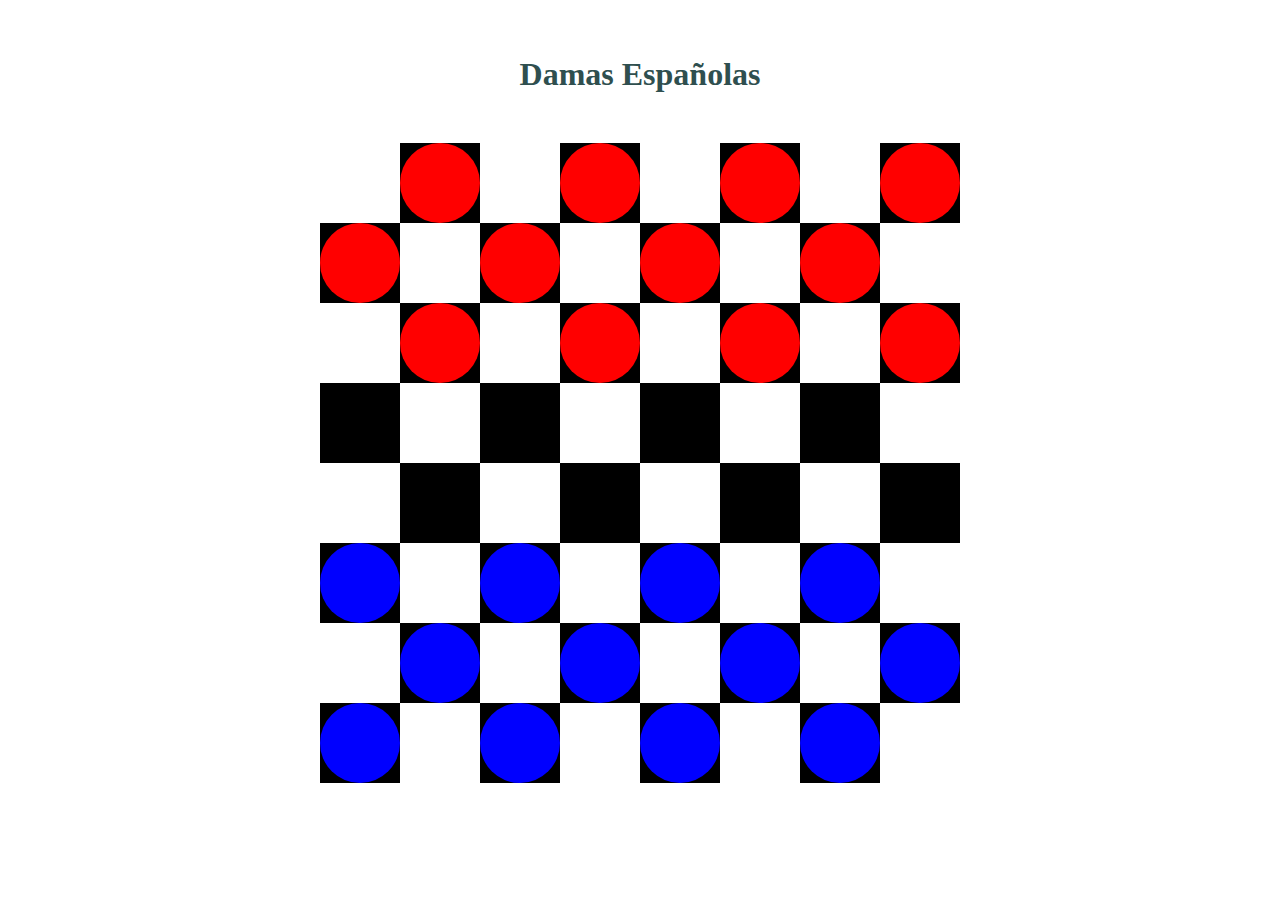
<file: Damas_Espa-olas/index.html>
<!DOCTYPE html>
<html lang="es" xml:lang="es">
    <head>
        <link rel="stylesheet" href="styles.css">
        <title> Damas Españolas</title>
        <h1>Damas Españolas</h1>
        <p class="resumen" ></p>


    </head>
    <body>
        <main class="gamearea">
            <div class="panel">
                <div id="Ren1">
                    <div id="n" class="blanco"></div>
                    <!--<div id="n" class="blanco"><div class="bolR"></div></div>-->
                    <div id="1" class="negro" ></div>
                    <div id="n" class="blanco"></div>
                    <div id="2" class="negro" ></div>
                    <div id="n" class="blanco"></div>
                    <div id="3" class="negro" ></div>
                    <div id="n" class="blanco"></div>
                    <div id="4" class="negro" ></div>
                </div>
                <div id="Ren2">
                    <div id="1" class="negro" ></div>
                    <div id="n" class="blanco"></div>
                    <div id="2" class="negro" ></div>
                    <div id="n" class="blanco"></div>
                    <div id="3" class="negro" ></div>
                    <div id="n" class="blanco"></div>
                    <div id="4" class="negro" ></div>
                    <div id="n" class="blanco"></div>
                </div>
                <div id="Ren3">
                    <div id="n" class="blanco"></div>
                    <div id="1" class="negro" ></div>
                    <div id="n" class="blanco"></div>
                    <div id="2" class="negro" ></div>
                    <div id="n" class="blanco"></div>
                    <div id="3" class="negro" ></div>
                    <div id="n" class="blanco"></div>
                    <div id="4" class="negro" ></div>
                </div>
                <div id="Ren4">
                    <div id="1" class="negro" ></div>
                    <div id="n" class="blanco"></div>
                    <div id="2" class="negro" ></div>
                    <div id="n" class="blanco"></div>
                    <div id="3" class="negro" ></div>
                    <div id="n" class="blanco"></div>
                    <div id="4" class="negro" ></div>
                    <div id="n" class="blanco"></div>
                </div>
                <div id="Ren5">
                    <div id="n" class="blanco"></div>
                    <div id="1" class="negro" ></div>
                    <div id="n" class="blanco"></div>
                    <div id="2" class="negro" ></div>
                    <div id="n" class="blanco"></div>
                    <div id="3" class="negro" ></div>
                    <div id="n" class="blanco"></div>
                    <div id="4" class="negro" ></div>
                </div>
                <div id="Ren6">
                    <div id="1" class="negro" ></div>
                    <div id="n" class="blanco"></div>
                    <div id="2" class="negro" ></div>
                    <div id="n" class="blanco"></div>
                    <div id="3" class="negro" ></div>
                    <div id="n" class="blanco"></div>
                    <div id="4" class="negro" ></div>
                    <div id="n" class="blanco"></div>
                </div>
                <div id="Ren7">
                    <div id="n" class="blanco"></div>
                    <div id="1" class="negro" ></div>
                    <div id="n" class="blanco"></div>
                    <div id="2" class="negro" ></div>
                    <div id="n" class="blanco"></div>
                    <div id="3" class="negro" ></div>
                    <div id="n" class="blanco"></div>
                    <div id="4" class="negro" ></div>
                </div>
                <div id="Ren8">
                    <div id="1" class="negro" ></div>
                    <div id="n" class="blanco"></div>
                    <div id="2" class="negro" ></div>
                    <div id="n" class="blanco"></div>
                    <div id="3" class="negro" ></div>
                    <div id="n" class="blanco"></div>
                    <div id="4" class="negro" ></div>
                    <div id="n" class="blanco"></div>
                </div>
            </div>
        </main>
        <script type="text/javascript">
            /*
            *#################################
            *           S C R I P T
            *#################################
            *Desde un inicio comenzará el panel vacio, *ejecutandose este script es cuando *apareceran las fichas.
            */
            /*
            *INICIALIZACION Y DECLARACION DE VARIBLES
            */
            var inicio  = true,
                cont  = 1,
                cont3 = 0,
                cont2 = 1;
            var R1 = [1,1,1,1],
                R2 = [1,1,1,1],
                R3 = [1,1,1,1],
                R4 = [0,0,0,0],
                R5 = [0,0,0,0],
                R6 = [1,1,1,1],
                R7 = [1,1,1,1],
                R8 = [1,1,1,1];


            /*
            *Declaración de funciones
            **/
            function Dibuja(){
               //Dibuja a las fichas, se usa para un inicio
                    //Dibuja del renglon 1 al 3
                    while(cont <= 3){
                        var pos = "Ren" + cont;
                        while(cont2 < 64 && cont3 != 4){
                               var nuevo = document.createElement("div");
                               nuevo.setAttribute("class", "bolR");
                               nuevo.setAttribute("onclick", "alert('hola')");
                               nuevo.setAttribute("name", cont2);
                               //alert(pos);
                               var p = document.getElementById(pos).getElementsByClassName("negro");
                               //alert(p[cont3].getAttribute("class"));
                               //alert(nuevo.getAttribute("name"));
                               p[cont3].appendChild(nuevo);
                               cont2++; //contador de numero de fichas
                               cont3++; //contador de posicion de los elemenrtos obtenidos
                           }
                           cont3 = 0;
                       
                       cont++;  //contador de posicionamiento de Renglon
                   }
                   //Dibujo del renglon 6 al 8
                   cont = 6;
                   while(cont <= 8){
                       var pos = "Ren" + cont;
                           while(cont2 < 64 && cont3 != 4){
                               var nuevo = document.createElement("div");
                               nuevo.setAttribute("class", "bolB");
                               nuevo.setAttribute("name", cont2);
                               //alert(pos);
                               var p = document.getElementById(pos).getElementsByClassName("negro");
                               //alert(p[cont3].getAttribute("class"));
                               //alert(nuevo.getAttribute("name"));
                               p[cont3].appendChild(nuevo);
                               cont2++; //contador de numero de fichas
                               cont3++; //contador de posicion de los elemenrtos obtenidos
                           }
                    cont3 = 0;
                    cont++;  //contador de posicionamiento de Renglon
                   }
            }
            /*Secuencia y Desarrollo
            */
            Dibuja();
                
        </script>
    </body>
</html>
</file>
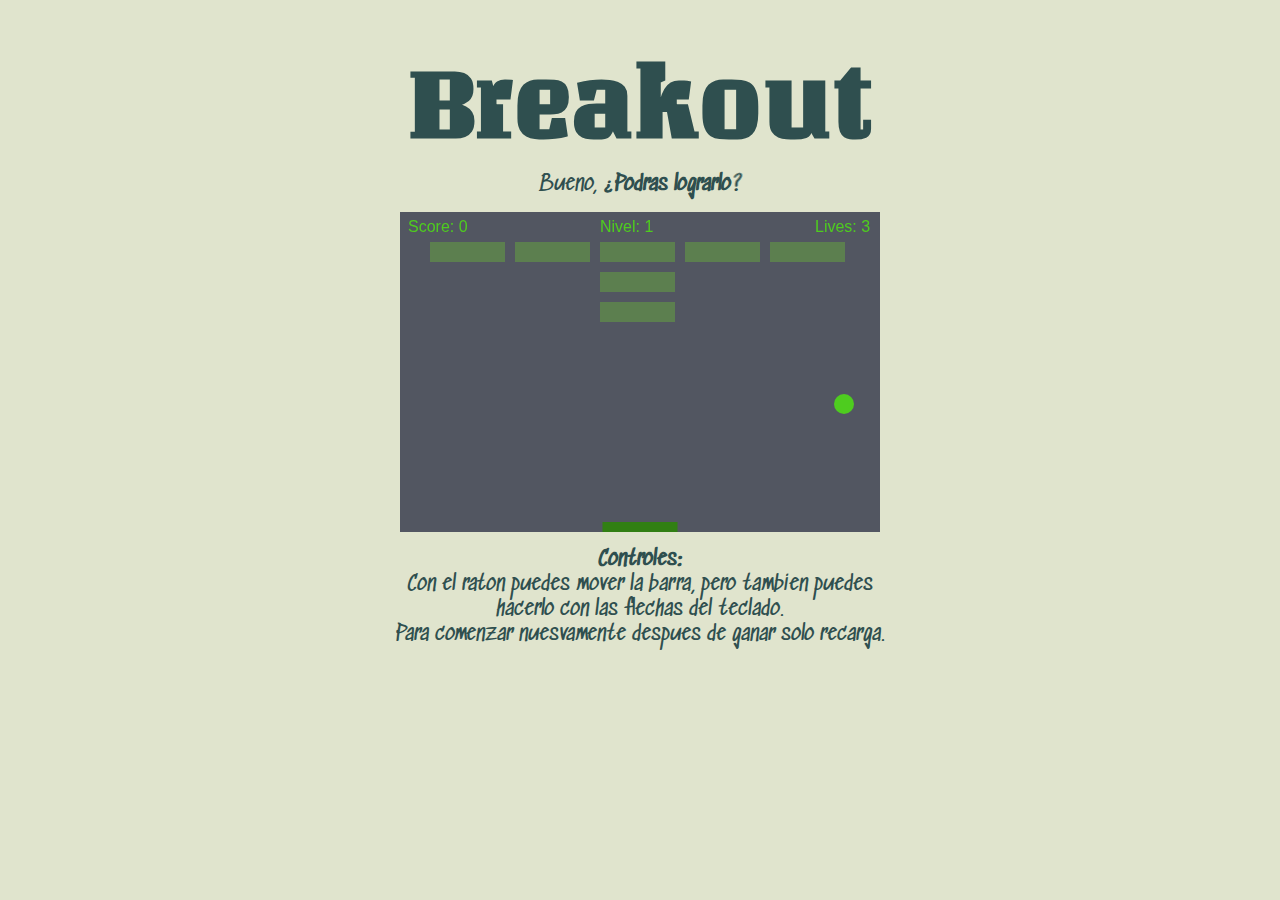
<file: Juego/index.html>
<!Doctype html>
<html>
    <head>
        <meta charset="utf-8"/>
        <title>
            Break-Out by Andres García
        </title>
        
        <link rel="stylesheet" href="stylos/part1.css">
        <!--<link href="https://fonts.googleapis.com/css?family=Unlock" rel="stylesheet">-->
        <link href="https://fonts.googleapis.com/css?family=Sedgwick+Ave|Unlock" rel="stylesheet">
    </head>
    <body>
        <h1>
        Breakout
        </h1>
        <p>
            Bueno, 
            <strong>
                ¿Podras lograrlo?
            </strong>
        </p>
        <canvas id="myCanvas" width="480px" height="320px" ></canvas>
        <audio id="music"  src="media/2.mp3.mp3" autoplay></audio>
        <audio id="muerte" src="media/1.mp3.mp3" autoplay></audio>

        
        <script>
            var canvas = document.getElementById("myCanvas");
            var scor_aux = 0;
            var ctx = canvas.getContext("2d");
            var ballRadius = 10;
            var x = canvas.width/2;
            var y = canvas.height-20;
            var dx = 6;
            var dy = 3;
            var paddleHeight = 10;
            var paddleWidth = 75;
            var paddleX = (canvas.width-paddleWidth)/2;
            var rightPressed = false;
            var leftPressed = false;
            var brickRowCount = 5;
            var brickColumnCount = 3;
            var brickWidth = 75;
            var brickHeight = 20;
            var brickPadding = 10;
            var brickOffsetTop = 30;
            var brickOffsetLeft = 30;
            var score = 0;
            var lives = 3;
            var Niveles = 1;
            var limite = 0;
            var restalimite = 0;
//#####################################
            function playMusic(){
                music.play();
            }
            function playMusic2(){
              muerte.play();  
            }
            


            
var bricks = [];

function actualiza2(){
	brickRowCount = 6;
	brickColumnCount = 6;
	brickWidth = 62.5;
	brickHeight= 20;
	dx = 6.5;
	dy = 3;
    y = canvas.height-20;
    x =  canvas.width/2;
    paddleX = (canvas.width-paddleWidth)/2;
    scor_aux = scor_aux + score;
	score = 0;
}

function actualiza1(){
	brickRowCount = 5;
	brickColumnCount = 3;
	brickWidth = 75;
	brickHeight= 20;
    y = canvas.height-20;
    x =  canvas.width/2;
	dx = 3.5;
	dy = 3.5;
    paddleX = (canvas.width-paddleWidth)/2;
    //scor_aux = scor_aux + score;
	score = 0;
}

function activa(){
    limite = brickColumnCount * brickRowCount;
	for(c=0; c<brickColumnCount; c++) {
		bricks[c] = [];
		for(r=0; r<brickRowCount; r++) {
            if ( r == 2 || r== 3 ||  (c % 3 == 0)){
            bricks[c][r] = { x: 0, y: 0, status: 1 };
		    }else {
                //alert(limite);
                limite = limite -1;
                bricks[c][r] = {x:0 , y:0 , status: 0}
            }
        }
	}
}   

function activa2(){
    limite = brickColumnCount * brickRowCount;
	for(c=0; c<brickColumnCount; c++) {
		bricks[c] = [];
		for(r=0; r<brickRowCount; r++) {
            if ( r == 2 ||  (c % 3 == 0)){
            bricks[c][r] = { x: 0, y: 0, status: 1 };
		    }else {
                //alert(limite);
                limite = limite -1;
                bricks[c][r] = {x:0 , y:0 , status: 0}
            }
        }
	}
}            

function activa3(){
    limite = brickColumnCount * brickRowCount;
	for(c=0; c<brickColumnCount; c++) {
		bricks[c] = [];
		for(r=0; r<brickRowCount; r++) {
            if (r==1 || r== 3 || r==2 || r==4 || c%3 == 1){
            bricks[c][r] = { x: 0, y: 0, status: 1 };
		    }else {
                //alert(limite);
                limite = limite -1;
                bricks[c][r] = {x:0 , y:0 , status: 0}
            }
        }
	}
}              
            
            
//activa();        
activa2();
           

document.addEventListener("keydown", keyDownHandler, false);
document.addEventListener("keyup", keyUpHandler, false);
document.addEventListener("mousemove", mouseMoveHandler, false);

function keyDownHandler(e) {
    if(e.keyCode == 39) {
        rightPressed = true;
    }
    else if(e.keyCode == 37) {
        leftPressed = true;
    }
}
function keyUpHandler(e) {
    if(e.keyCode == 39) {
        rightPressed = false;
    }
    else if(e.keyCode == 37) {
        leftPressed = false;
    }
}
function mouseMoveHandler(e) {
    var relativeX = e.clientX - canvas.offsetLeft;
    if(relativeX > 0 && relativeX < canvas.width) {
        paddleX = relativeX - paddleWidth/2;
    }
}
function collisionDetection() {
    for(c=0; c<brickColumnCount; c++) {
        for(r=0; r<brickRowCount; r++) {
            var b = bricks[c][r];
            if(b.status == 1) {
                if(x > b.x && x < b.x+brickWidth && y > b.y && y < b.y+brickHeight) {
                    playMusic();            
                    dy = -dy;
                    b.status = 0;
                    score++;
                    scor_aux = scor_aux + 1;
                    
                    if(score == limite) {
                        
                        //alert("YOU WIN, CONGRATS!");
                        Niveles = Niveles +1;
                        
						if (Niveles == 2){
                        actualiza2();
                        dx = dx + 1;
						activa();
						}else{
                            if(Niveles == 3){
                                actualiza2();
                                dy++;
                                activa3();
                            }
                            
                        }
						
                        
                    }
                }
            }
        }
    }
}

function drawBall() {
    ctx.beginPath();
    ctx.arc(x, y, ballRadius, 0, Math.PI*2);
    ctx.fillStyle = "#4ecc1f";
    ctx.fill();
    ctx.closePath();
}
function drawPaddle() {
    ctx.beginPath();
    ctx.rect(paddleX, canvas.height-paddleHeight, paddleWidth, paddleHeight);
    ctx.fillStyle = "#317f13";
    ctx.fill();
    ctx.closePath();
}
function drawBricks() {
    for(c=0; c<brickColumnCount; c++) {
        for(r=0; r<brickRowCount; r++) {
            if(bricks[c][r].status == 1) {
                var brickX = (r*(brickWidth+brickPadding))+brickOffsetLeft;
                var brickY = (c*(brickHeight+brickPadding))+brickOffsetTop;
                bricks[c][r].x = brickX;
                bricks[c][r].y = brickY;
                ctx.beginPath();
                ctx.rect(brickX, brickY, brickWidth, brickHeight);
                ctx.fillStyle = "#5c7f4f";
                ctx.fill();
                ctx.closePath();
            }
        }
    }
}
function drawScore() {
    ctx.font = "16px Arial";
    ctx.fillStyle = "#4ecc1f";
     
    ctx.fillText("Score: "+ scor_aux , 8, 20);
}
function drawLives() {
    ctx.font = "16px Arial"; 
    ctx.fillStyle ="#4ecc1f";
    ctx.fillText("Lives: "+lives, canvas.width-65, 20);
}

function Victoria() {

    ctx.font = "80px Unlock ";
    ctx.fillStyle = "#d4ec8d";
    ctx.fillText("G A N A S T E",6, canvas.height/2);

    
 }            
            
function Nivel() {
    ctx.font = "16px Arial";
    ctx.fillStyle ="#4ecc1f";
    
    ctx.fillText("Nivel: "+ Niveles,canvas.width-280, 20);
  
}

            
function draw() {
	
    ctx.clearRect(0, 0, canvas.width, canvas.height);
    drawBricks();
    drawBall();
    drawPaddle();
    drawScore();
    drawLives();
    Nivel();
    if(Niveles == 4){
        x = canvas.width/2;
        y = canvas.height-20;
        Victoria();
        
    }
    collisionDetection();
    
    if(x + dx > canvas.width-ballRadius || x + dx < ballRadius) {
        dx = -dx;
    }
    if(y + dy < ballRadius) {
        dy = -dy;
    }
    else if(y + dy > canvas.height-ballRadius) {
        if(x > paddleX && x < paddleX + paddleWidth) {
            dy = -dy;
        }
        else {
            lives--;
            if(!lives) {//Reestart
                                
                //playMusic2();
                alert("Perdiste, pulsa espacio");
                document.location.reload();
            }
            else {
                
                    x = canvas.width/2;
                    y = canvas.height-30;

                    paddleX = (canvas.width-paddleWidth)/2;
                
            }
        }
    }
    
    if(rightPressed && paddleX < canvas.width-paddleWidth) {
        paddleX += 7;
    }
    else if(leftPressed && paddleX > 0) {
        paddleX -= 7;
    }
    
    x += dx;
    y += dy;
    requestAnimationFrame(draw);
}

draw();



        </script>
        <div class="g">
            <div class="controles">
            <p>
                <strong>
                    Controles:
                </strong>
                <br/>
                Con el raton puedes mover la barra, pero tambien puedes hacerlo con las flechas del teclado.
                <br/>
                Para comenzar nuesvamente despues de ganar solo recarga.
            </p>
                
            </div>
        </div>
    </body>
</html>
</file>
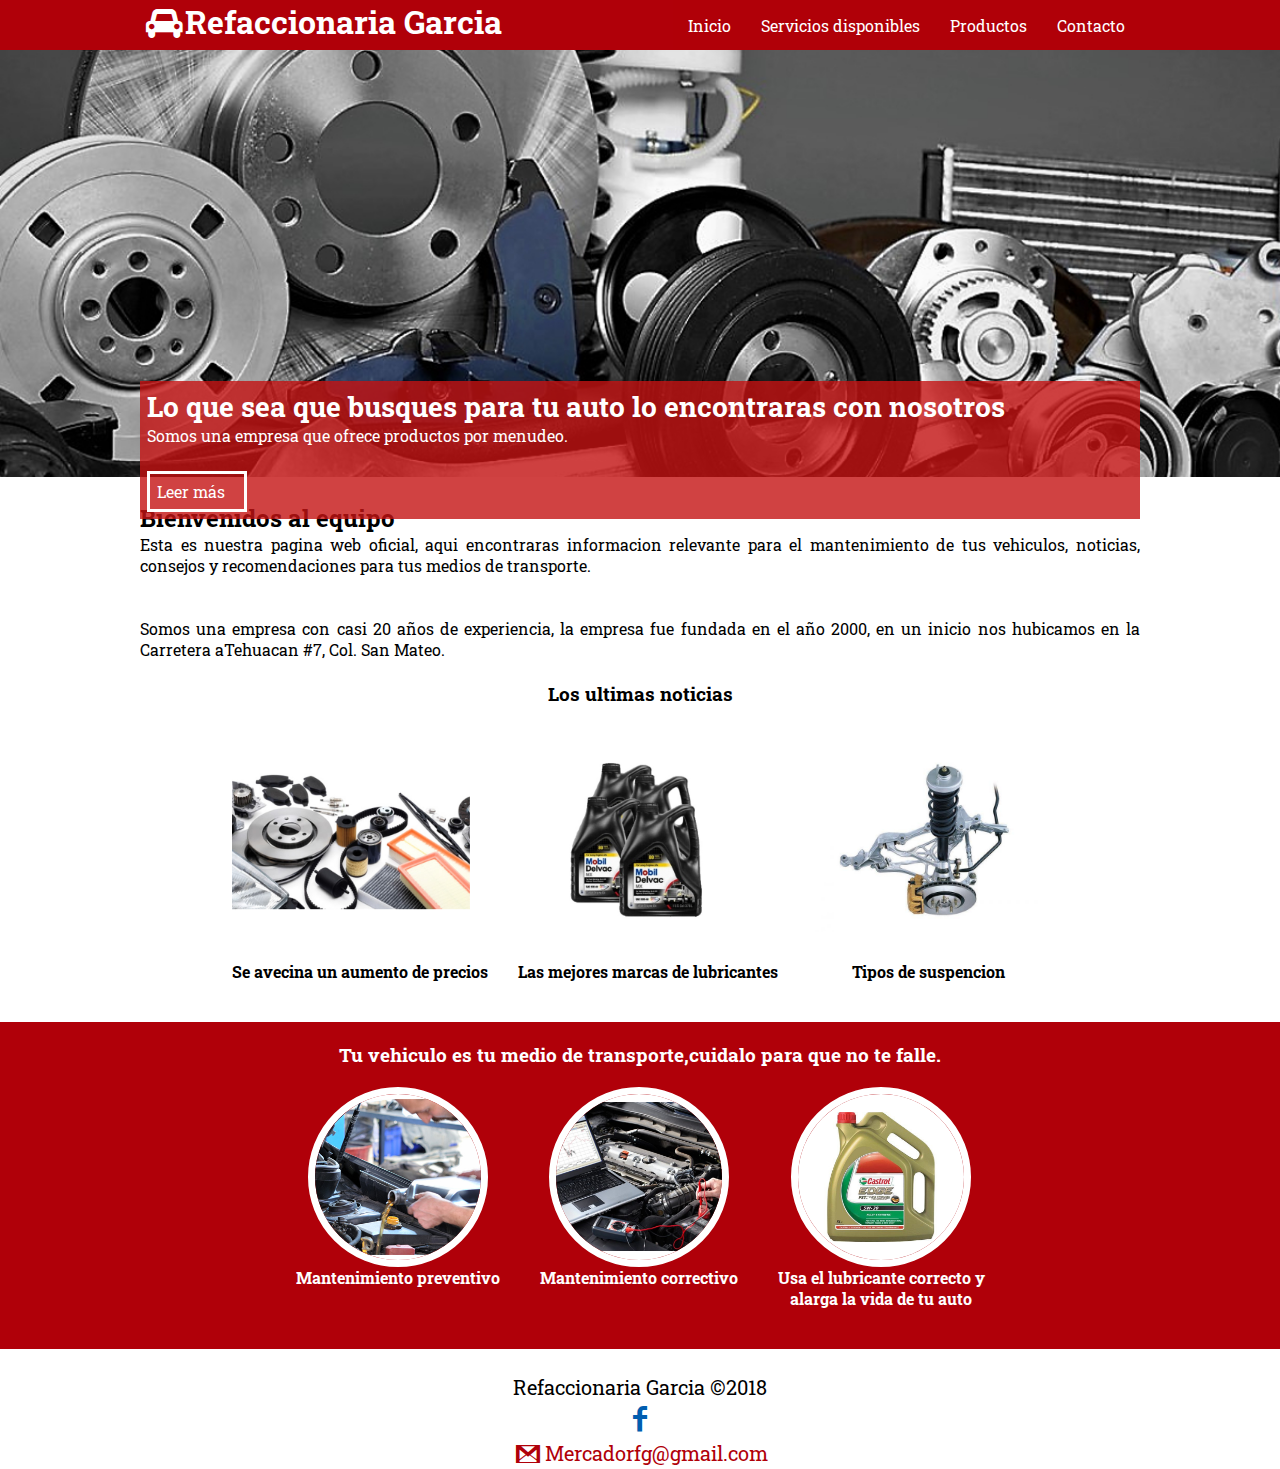
<file: Proyecto/index.html>
<!DOCTYPE= html >
<html lang='es'>
 <!--NOTA-->
    <head>
        <Title>Refaccionaria Garcia</Title>
        <meta charset='UTF-8'/> 
        <meta name="viewport" content="width-device-width, user-scalable = no, initial-scale=1, maximun-scale=1, minimun-scale=1">
        <link rel="stylesheet" href="css/estilos.css">
        <link rel="stylesheet" href="css/menu.css">
        <link rel="stylesheet" href="css/banner.css">
        <link rel="stylesheet" href="css/blog.css">
        <link rel="stylesheet" href="css/info-auto.css">
        <link rel='stylesheet' href='css/fontello.css'> 

        
        
        
	</head>

	<body>
		<header>
            <div class="contenedor">
                <h1 class="icon-cab">Refaccionaria Garcia</h1>
                <input type="checkbox" id="menu-bar">
                <label class="icon-menu" for="menu-bar"></label>
                <nav class="menu">
                    <a href="index.html">Inicio</a>
                    <a href="servicios.html">Servicios disponibles</a>
                    <a href="productos.html">Productos</a>
                    <a href="contacto.html">Contacto</a>
                </nav>
            </div>
        </header>
        
        <main>
            <section id="banner">
                <img src="images/refac.jpg">
                <div class="contenedor">
                    <h2>Lo que sea que busques para tu auto lo encontraras con nosotros</h2>
                    <p>Somos una empresa que ofrece productos por menudeo.</p>
                    <a href="contacto.html">Leer más</a>
                </div>
            </section>
            
            <section id="bienvenidos" class="contenedor" >
            <h2>Bienvenidos al equipo</h2>
            <p>Esta es nuestra pagina web oficial, aqui encontraras informacion relevante para el mantenimiento de tus vehiculos, noticias, consejos y recomendaciones para tus medios de transporte.<br/><br/><br/>Somos una empresa con casi 20 años de experiencia, la empresa fue fundada en el año 2000, en un inicio nos hubicamos en la Carretera aTehuacan #7, Col. San Mateo.<br/><br/>
            </p>
            </section>
            
            <section id="blog">
                <h3>Los ultimas noticias</h3>
                <div class="contenedor">
                    <article>
                        <a href="https://www.eluniversal.com.mx/tag/aumento-de-precios">
                            <img    src="images/repuestos.jpg"     width="240px">
                            <h4>Se avecina un aumento   de precios</h4>
                        </a>
                    </article>
                    <article>  
                        <a href="https://www.los6mejores.com/6-mejores-aceites-lubricantes-coche/">
                            <img src="images/mobil.jpg"     width="240px">
                            <h4>Las mejores marcas de   lubricantes</h4>
                        </a>
                    </article>
                    <article>
                        <a href="http://www.aficionadosalamecanica.net/suspension3.htm">
                             <img       src="images/suspension.jpg" width="240px">
                             <h4>Tipos de       suspencion</h4>
                        </a>
                    </article>
                </div>
            
            </section>
            
            <section id="info">
                <h3>Tu vehiculo es tu medio de transporte,cuidalo para que no te falle.</h3>
                <div class="contenedor">
                    <div class="info-auto">
                        <img src="images/man-2.jpg" width="240px">
                        <h4>Mantenimiento preventivo</h4>
                    </div>
                    <div class="info-auto">
                        <img src="images/man-1.jpg" width="240px">
                        <h4>Mantenimiento correctivo</h4>
                    </div>
                    <div class="info-auto">
                        <img src="images/castrol.jpg" width="240px">
                        <h4>Usa el lubricante correcto y<br/> alarga la vida de tu auto</h4>
                    </div>
                </div>
            </section>
            
        </main>
        <footer>
            <div class="contenedor">
                <p class="copy">Refaccionaria Garcia &copy;2018</p>
                
                <div class="sociales" >
                    <a class="icon-facebook" href="https://www.facebook.com/people/Refaccionaria-Garcia/100005685165746"></a>
                    <p class="icon-gmail">
                    Mercadorfg@gmail.com
                    </p>
                </div>
                
            </div>
        </footer>
	</body>
</html>


<!--
http://www.webestilo.com/html/cap5a.phtml
https://developer.mozilla.org/en-US/docs/Web/HTML/Element/header
-->
</file>
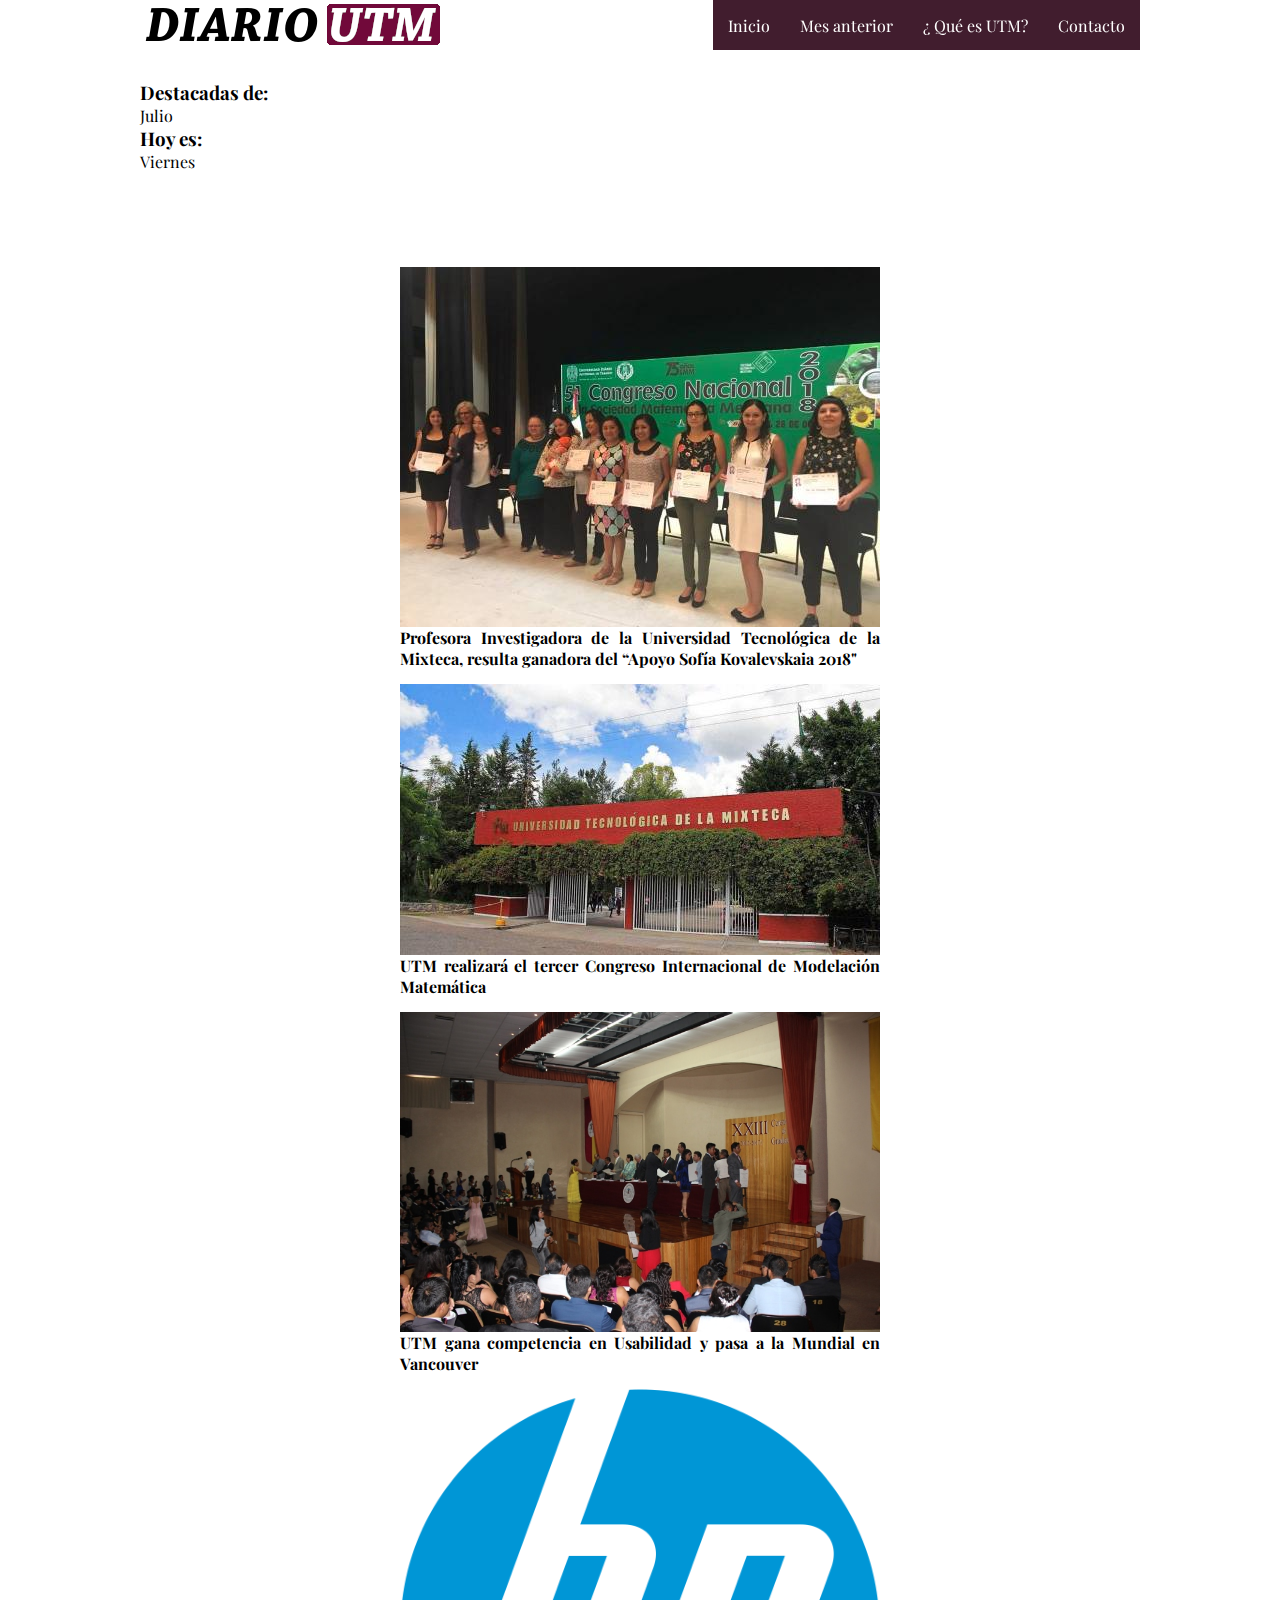
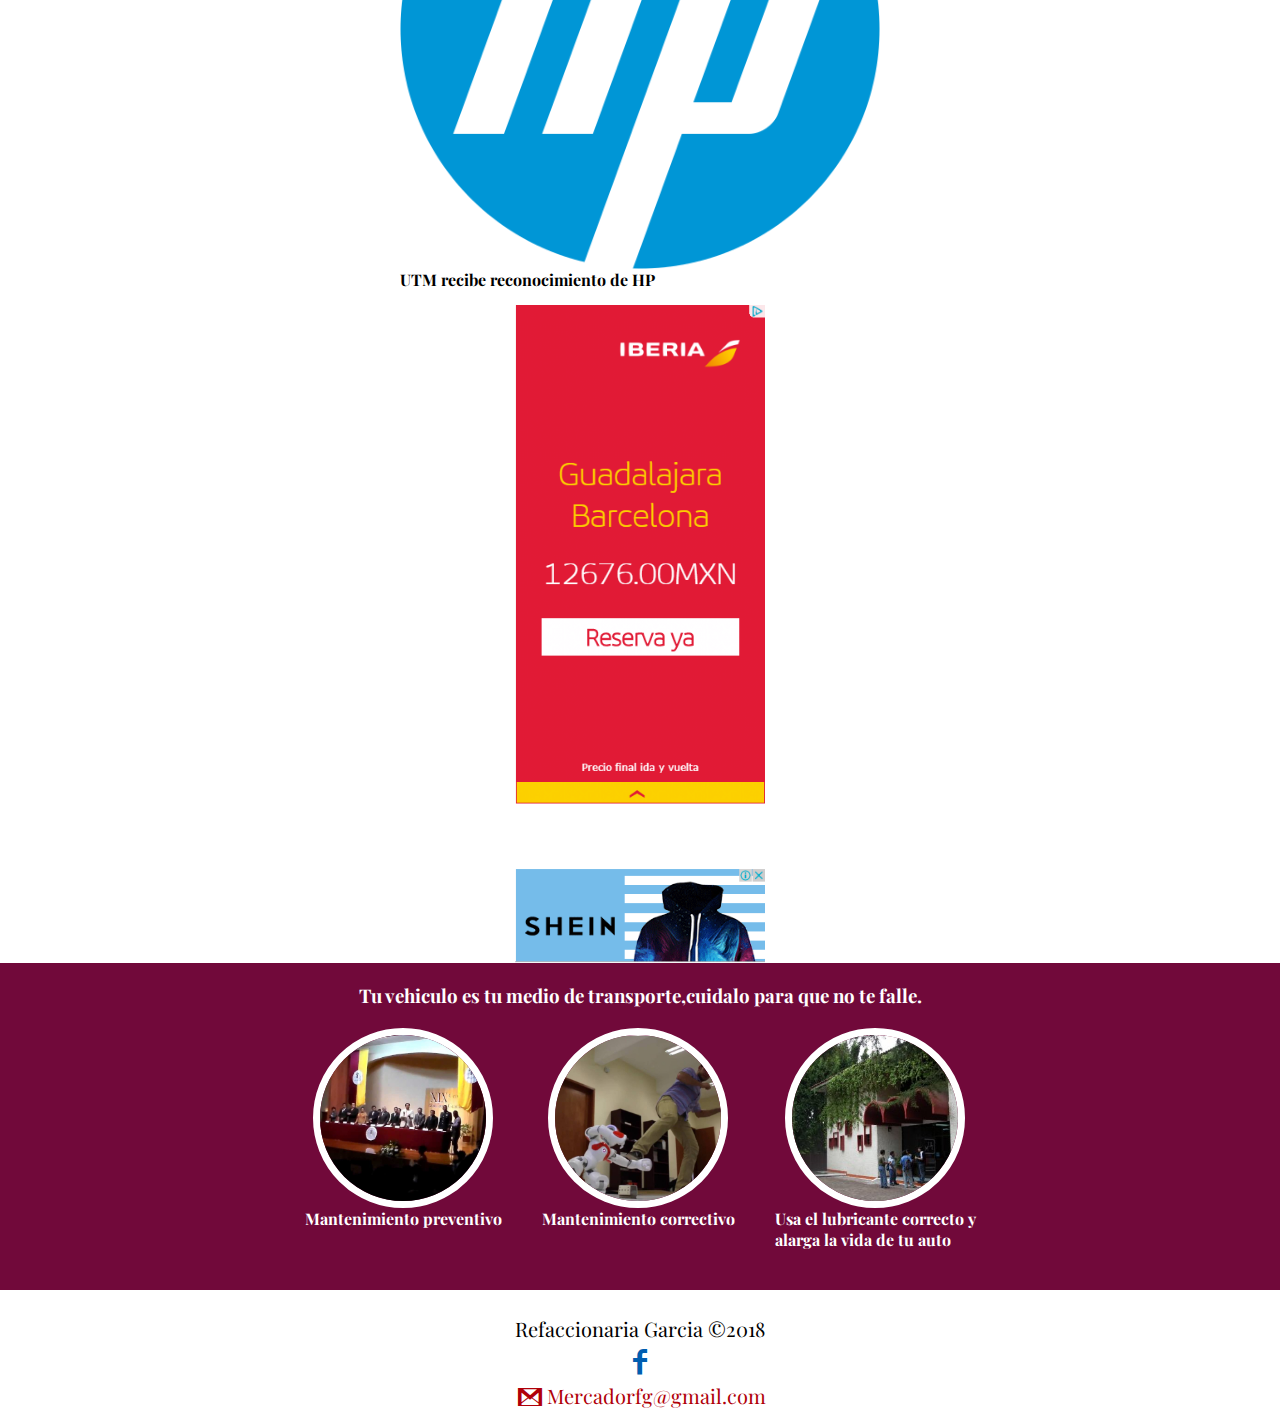
<file: SegundoParcial/Entrega1/index.html>
<!DOCTYPE= html >
<html lang='es'>
 <!--NOTA-->
    <head>
        <Title>DIARIO UTM</Title>
        <meta charset='UTF-8'/> 
        <meta name="viewport" content="width-device-width, user-scalable = no, initial-scale=1, maximun-scale=1, minimun-scale=1">
        <link rel="stylesheet" href="css/estilos.css">
        <link rel="stylesheet" href="css/menu.css">
        <link rel="stylesheet" href="css/blog.css">
        <link rel="stylesheet" href="css/info-auto.css">
        <link rel='stylesheet' href='css/fontello.css'> 

        
        
        
	</head>

	<body>
		<header>
            <div class="contenedor">
                <img src="images/LOGO.png">
                <input type="checkbox" id="menu-bar">
                <label class="icon-menu" for="menu-bar"></label>
                <nav class="menu">
                    <a href="#">Inicio</a>
                    <a href="#">Mes anterior</a>
                    <a href="#">¿ Qué es UTM?</a>
                    <a href="#">Contacto</a>
                </nav>
            </div>
        </header>
        
        <main>

            
            <section id="bienvenidos" class="contenedor" >
                <h3>Destacadas de: </h3>
                <p>
                <script  type="text/javascript">
                    var d=new Date();
                    var dia=new Array(7);
                    var año=new Array(12);
                    
                    dia[0]="Domingo";
                    dia[1]="Lunes";
                    dia[2]="Martes";
                    dia[3]="Miercoles";
                    dia[4]="Jueves";
                    dia[5]="Viernes";
                    dia[6]="Sabado";
                    
                    año[0]="Enero";
                    año[1]="Febrero";
                    año[2]="Marzo";
                    año[3]="Abril";
                    año[4]="Mayo";
                    año[5]="Junio";
                    año[6]="Julio";
                    año[7]="Agosto";
                    año[8]="Septiembre";
                    año[9]="Octubre";
                    año[10]="Noviembre";
                    año[11]="Diciembre";
                    document.write( año[d.getMonth()]);
                    document.write("<br/><h3>Hoy es: </h3>" + dia[d.getDay()]);
                </script>
            <p></p>
            </section>
            
            <section  id="blog" class="contenedor">

                
            
                <div  class="contenedor">
                    <div  id="noticias">
                        <article >
                            <a href="http://e-oaxaca.com/nota/2018-11-07/educacion/profesora-investigadora-de-la-universidad-tecnologica-de-la-mixteca">
                                <img src="images/not1.jpg" width="240px">
                                
                                <h4 >Profesora Investigadora de la Universidad Tecnológica de la Mixteca, resulta ganadora del “Apoyo Sofía Kovalevskaia 2018"</h4>
                            </a>
                        </article>

                        <article >
                            <a  href="http://e-oaxaca.com/nota/2018-09-26/educacion/utm-realizara-el-tercer-congreso-internacional-de-modelacion-matematica">
                                <img src="images/not2.jpg" width="240px">
                                <h4 >UTM realizará el tercer Congreso Internacional de Modelación Matemática</h4>
                            </a>
                        </article>
                        <article>  
                            <a href="http://www.utm.mx/noticias/competencia_usabilidad_vancouver.html">
                                <img src="images/not3.jpg" width="240px">
                                <h4 >UTM gana competencia en Usabilidad y pasa a la Mundial en Vancouver</h4>
                            </a>
                        </article>
                        <article>
                            <a href="http://www.utm.mx/concent_noticias/Reconocimiento_HP_UTM.pdf">
                                <img src="images/not4.png" width="240px">
                                 <h4 >UTM recibe reconocimiento de HP</h4>
                            </a>
                        </article>
                    </div>
                    <div  id="publi">
                       <img src="images/PUBLI.png">
                    </div>
                    
                </div>
            
            </section>
            
            <section id="info">
                <h3>Tu vehiculo es tu medio de transporte,cuidalo para que no te falle.</h3>
                <div class="contenedor">
                    <div class="info-auto">
                        <img src="images/pu1.jpg" width="240px">
                        <h4>Mantenimiento preventivo</h4>
                    </div>
                    <div class="info-auto">
                        <img src="images/pu2.jpg" width="240px">
                        <h4>Mantenimiento correctivo</h4>
                    </div>
                    <div class="info-auto">
                        <img src="images/pu3.jpeg" width="240px">
                        <h4>Usa el lubricante correcto y<br/> alarga la vida de tu auto</h4>
                    </div>
                </div>
            </section>
            
        </main>
        <footer>
            <div class="contenedor">
                <p class="copy">Refaccionaria Garcia &copy;2018</p>
                
                <div class="sociales" >
                    <a class="icon-facebook" href="https://www.facebook.com/people/Refaccionaria-Garcia/100005685165746"></a>
                    <p class="icon-gmail">
                    Mercadorfg@gmail.com
                    </p>
                </div>
                
            </div>
        </footer>
	</body>
</html>


<!--
http://www.webestilo.com/html/cap5a.phtml
https://developer.mozilla.org/en-US/docs/Web/HTML/Element/header
-->
</file>
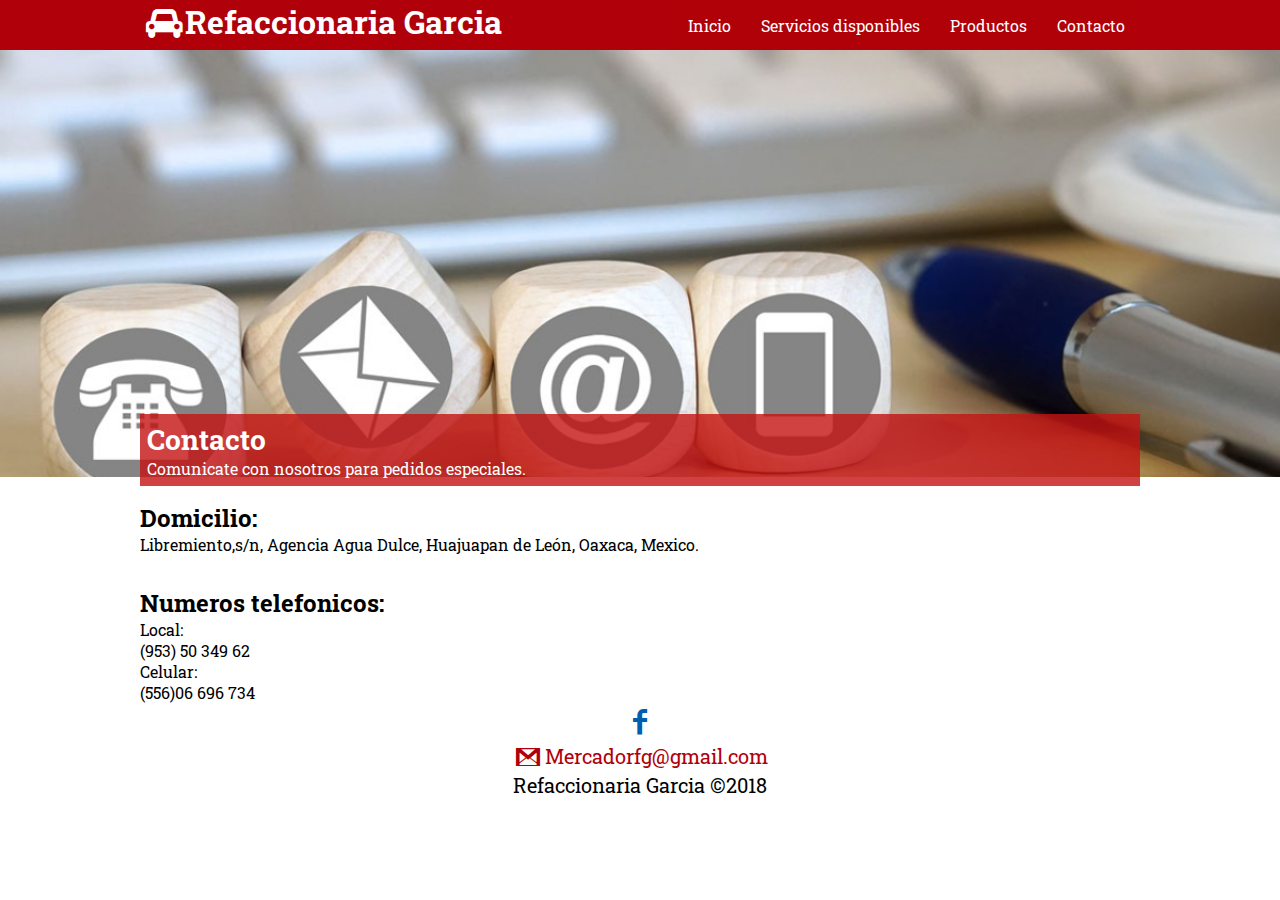
<file: Proyecto/contacto.html>
<!DOCTYPE= html >
<html lang='es'>
 <!--NOTA-->
    <head>
        <Title>Refaccionaria Garcia-Contacto</Title>
        <meta charset='UTF-8'/> 
        <meta name="viewport" content="width-device-width, user-scalable = no, initial-scale=1, maximun-scale=1, minimun-scale=1">
        <link rel="stylesheet" href="css/estilos.css">
        <link rel="stylesheet" href="css/menu.css">
        <link rel="stylesheet" href="css/banner.css">
        <link rel="stylesheet" href="css/blog.css">
        <link rel="stylesheet" href="css/info-auto.css">
        <link rel='stylesheet' href='css/fontello.css'> 

        
        
        
	</head>

	<body>
		<header>
            <div class="contenedor">
                <h1 class="icon-cab">Refaccionaria Garcia</h1>
                <input type="checkbox" id="menu-bar">
                <label class="icon-menu" for="menu-bar"></label>
                <nav class="menu">
                    <a href="index.html">Inicio</a>
                    <a href="servicios.html">Servicios disponibles</a>
                    <a href="productos.html">Productos</a>
                    <a href="contacto.html">Contacto</a>
                </nav>
            </div>
        </header>
        
        <main>
            <section id="banner">
                <img src="images/contacto.jpg">
                <div class="contenedor">
                    <h2>Contacto</h2>
                    <p>Comunicate con nosotros para pedidos especiales.</p>
                </div>
            </section>
            
            <section id="bienvenidos" class="contenedor" >
                 <h2>Domicilio:</h2>
                <p>
                Libremiento,s/n, Agencia Agua Dulce, Huajuapan de León, Oaxaca, Mexico.
                </p>
                <h2><br/>Numeros telefonicos:</h2>
                <p>Local:<br/>(953) 50 349 62<br/>Celular:      <br/>(556)06 696 734</p>
                <div class="sociales" >
                    <a class="icon-facebook" href="https://www.facebook.com/people/Refaccionaria-Garcia/100005685165746"></a>
                    <p class="icon-gmail">
                    Mercadorfg@gmail.com
                    </p>
                </div> 
            </section>
            
            
        </main>
        <footer>
            <div class="contenedor">
                <p class="copy">Refaccionaria Garcia &copy;2018</p>
                
                
                
            </div>
        </footer>
	</body>
</html>


<!--
http://www.webestilo.com/html/cap5a.phtml
https://developer.mozilla.org/en-US/docs/Web/HTML/Element/header
-->
</file>
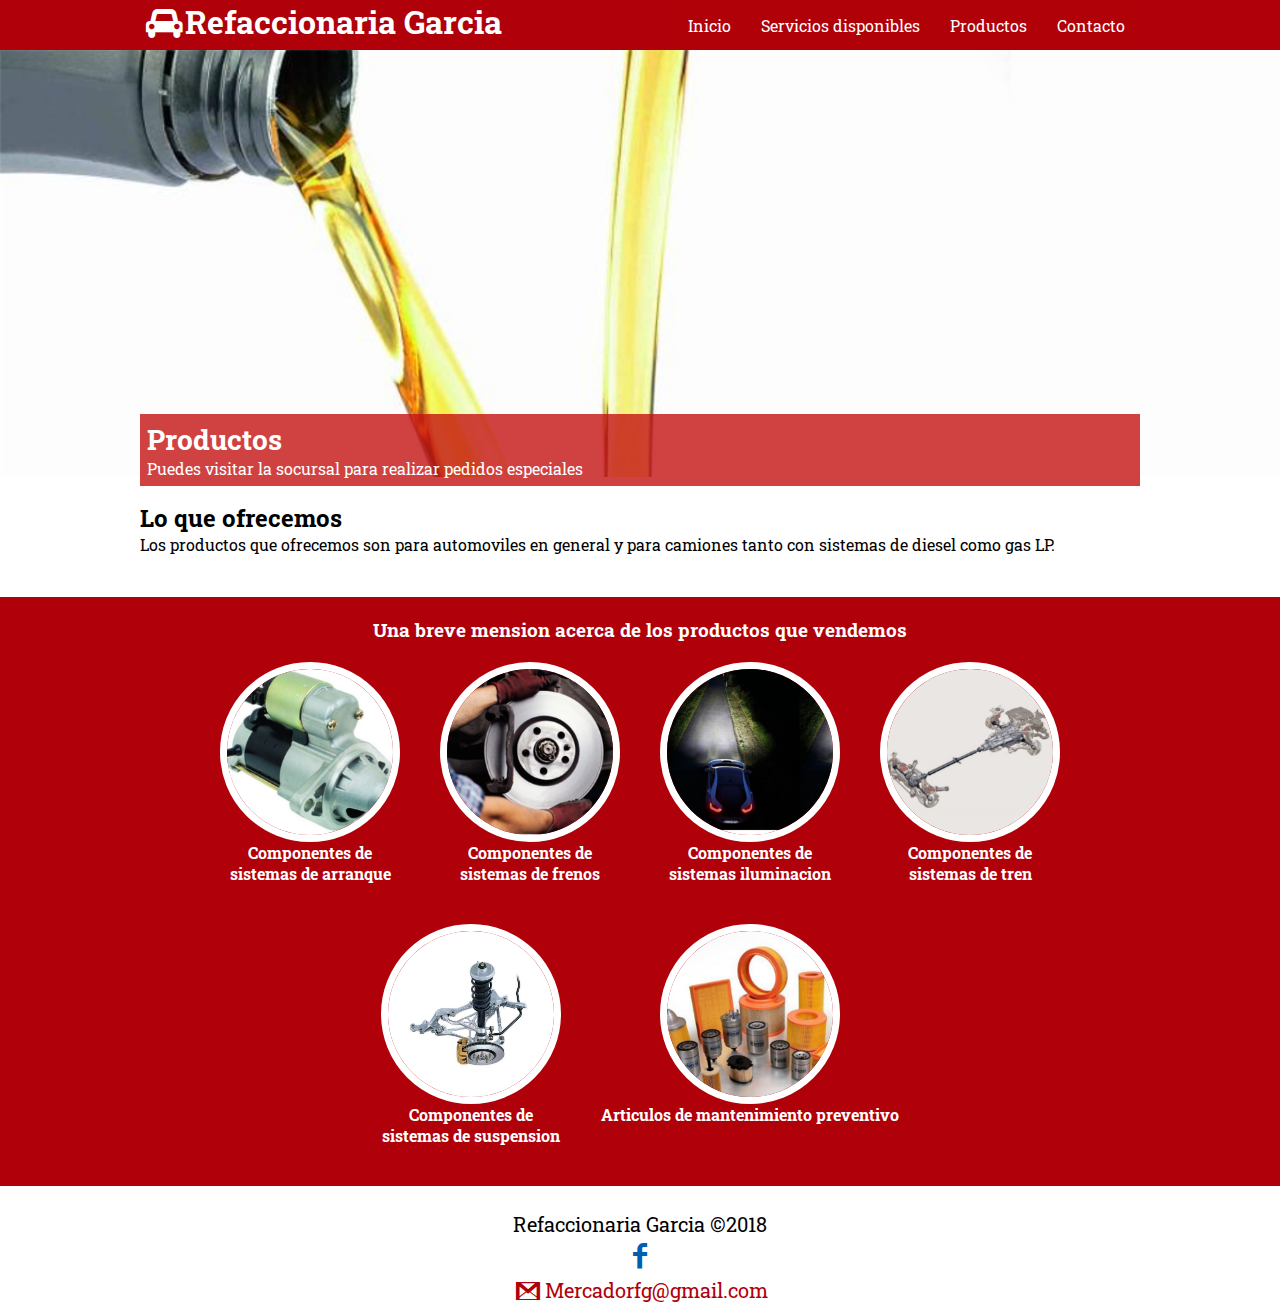
<file: Proyecto/productos.html>
<!DOCTYPE= html >
<html lang='es'>
 <!--NOTA-->
    <head>
        <Title>Refaccionaria Garcia</Title>
        <meta charset='UTF-8'/> 
        <meta name="viewport" content="width-device-width, user-scalable = no, initial-scale=1, maximun-scale=1, minimun-scale=1">
        <link rel="stylesheet" href="css/estilos.css">
        <link rel="stylesheet" href="css/menu.css">
        <link rel="stylesheet" href="css/banner.css">
        <link rel="stylesheet" href="css/blog.css">
        <link rel="stylesheet" href="css/info-auto.css">
        <link rel='stylesheet' href='css/fontello.css'> 

        
        
        
	</head>

	<body>
		<header>
            <div class="contenedor">
                <h1 class="icon-cab">Refaccionaria Garcia</h1>
                <input type="checkbox" id="menu-bar">
                <label class="icon-menu" for="menu-bar"></label>
                <nav class="menu">
                    <a href="index.html">Inicio</a>
                    <a href="servicios.html">Servicios disponibles</a>
                    <a href="productos.html">Productos</a>
                    <a href="contacto.html">Contacto</a>
                </nav>
            </div>
        </header>
        
        <main>
            <section id="banner">
                <img src="images/lubricantes.jpeg">
                <div class="contenedor">
                    <h2>Productos</h2>
                    <p>Puedes visitar la socursal para realizar pedidos especiales</p>
                </div>
            </section>
            
            <section id="bienvenidos" class="contenedor" >
            <h2>Lo que ofrecemos</h2>
            <p>Los productos que ofrecemos son para automoviles en general y para camiones tanto con sistemas de diesel como gas LP.<br/><br/><br/>
            </p>
            </section>
            

            
            <section id="info">
                <h3>Una breve mension acerca de los productos que vendemos</h3>
                <div class="contenedor">
                    <div class="info-auto">
                        <img src="images/marcha.jpg" width="240px">
                        <h4>Componentes de<br/> sistemas de arranque</h4>
                    </div>
                    <div class="info-auto">
                        <img src="images/frenos.jpg" width="240px">
                        <h4>Componentes de<br/> sistemas de frenos</h4>
                    </div>
                    <div class="info-auto">
                        <img src="images/ulimina.jpg" width="240px">
                        <h4>Componentes de <br> sistemas iluminacion</h4>
                    </div>
                    <div class="info-auto">
                        <img src="images/tren.jpg" width="240px">
                        <h4>Componentes de<br/> sistemas de tren</h4>
                    </div>
                    <div class="info-auto">
                        <img src="images/suspension.jpg" width="240px">
                        <h4>Componentes de<br/>sistemas de suspension</h4>
                    </div>
                    <div class="info-auto">
                        <img src="images/filtros.jpg" width="240px">
                        <h4>Articulos de mantenimiento preventivo</h4>
                    </div>
                </div>
            </section>
            
        </main>
        <footer>
            <div class="contenedor">
                <p class="copy">Refaccionaria Garcia &copy;2018</p>
                
                <div class="sociales" >
                    <a class="icon-facebook" href="https://www.facebook.com/people/Refaccionaria-Garcia/100005685165746"></a>
                    <p class="icon-gmail">
                    Mercadorfg@gmail.com
                    </p>
                </div>
                
            </div>
        </footer>
	</body>
</html>
</file>
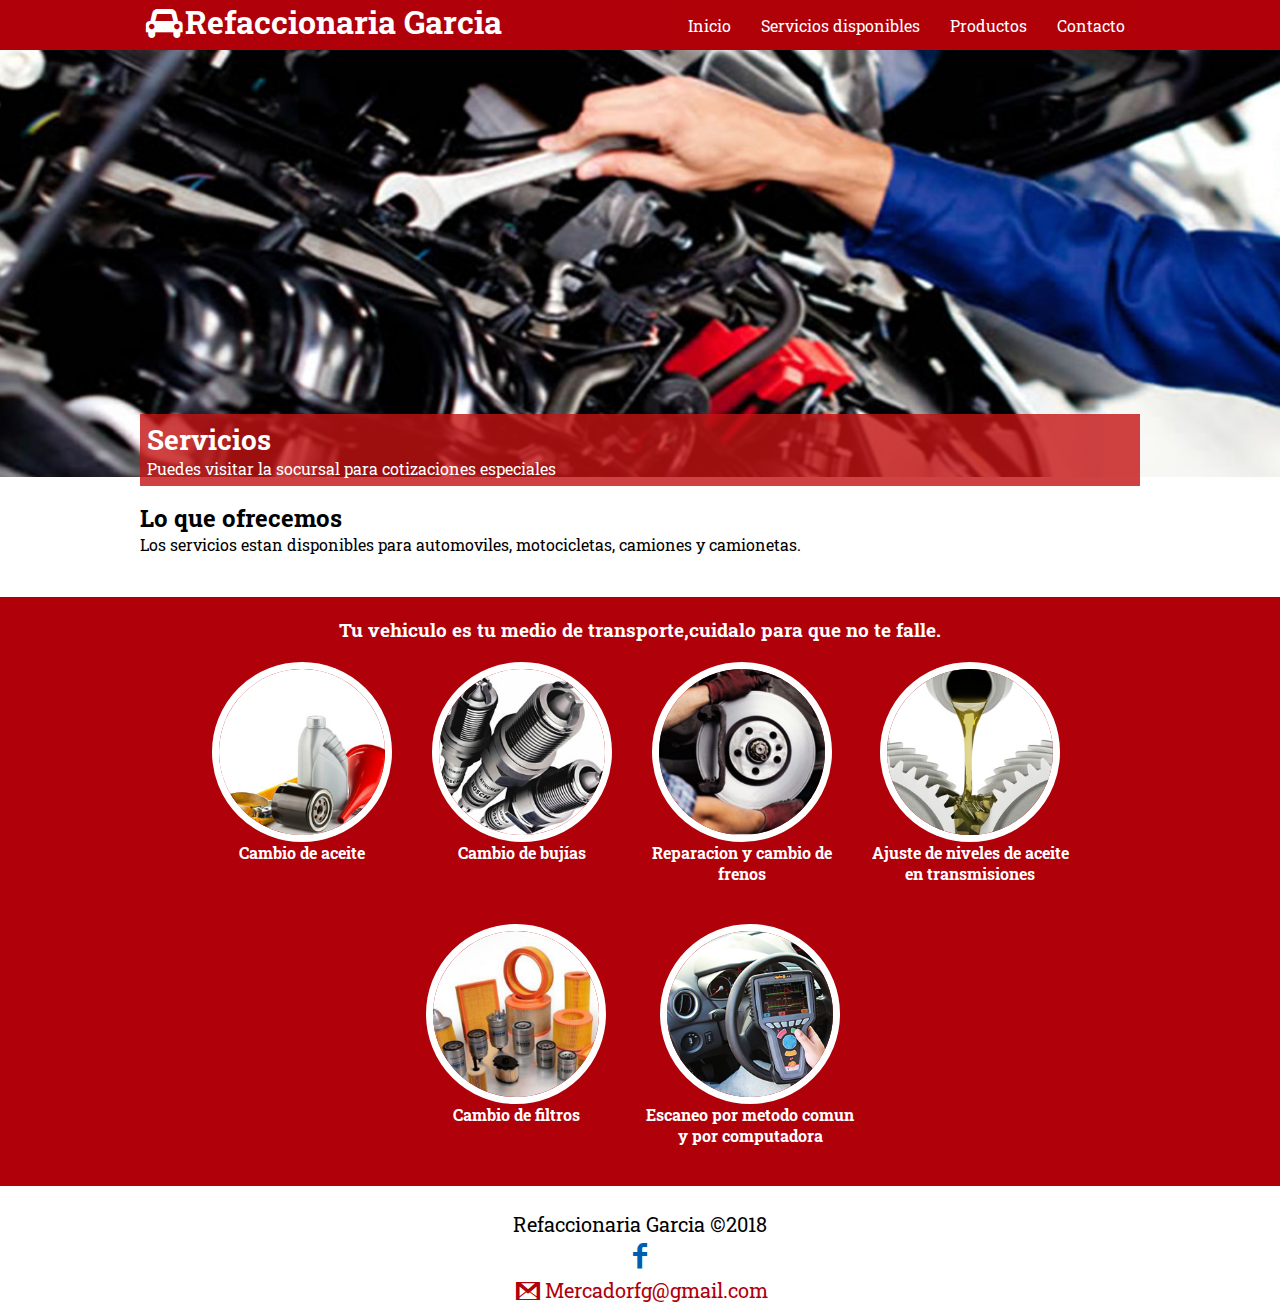
<file: Proyecto/servicios.html>
<!DOCTYPE= html >
<html lang='es'>
 <!--NOTA-->
    <head>
        <Title>Refaccionaria Garcia</Title>
        <meta charset='UTF-8'/> 
        <meta name="viewport" content="width-device-width, user-scalable = no, initial-scale=1, maximun-scale=1, minimun-scale=1">
        <link rel="stylesheet" href="css/estilos.css">
        <link rel="stylesheet" href="css/menu.css">
        <link rel="stylesheet" href="css/banner.css">
        <link rel="stylesheet" href="css/blog.css">
        <link rel="stylesheet" href="css/info-auto.css">
        <link rel='stylesheet' href='css/fontello.css'> 

        
        
        
	</head>

	<body>
		<header>
            <div class="contenedor">
                <h1 class="icon-cab">Refaccionaria Garcia</h1>
                <input type="checkbox" id="menu-bar">
                <label class="icon-menu" for="menu-bar"></label>
                <nav class="menu">
                    <a href="index.html">Inicio</a>
                    <a href="servicios.html">Servicios disponibles</a>
                    <a href="productos.html">Productos</a>
                    <a href="contacto.html">Contacto</a>
                </nav>
            </div>
        </header>
        
        <main>
            <section id="banner">
                <img src="images/servicio.jpg">
                <div class="contenedor">
                    <h2>Servicios</h2>
                    <p>Puedes visitar la socursal para cotizaciones especiales</p>
                </div>
            </section>
            
            <section id="bienvenidos" class="contenedor" >
            <h2>Lo que ofrecemos</h2>
            <p>Los servicios estan disponibles para automoviles, motocicletas, camiones y camionetas.<br/><br/><br/>
            </p>
            </section>
            

            
            <section id="info">
                <h3>Tu vehiculo es tu medio de transporte,cuidalo para que no te falle.</h3>
                <div class="contenedor">
                    <div class="info-auto">
                        <img src="images/aceite.jpg" width="240px">
                        <h4>Cambio de aceite</h4>
                    </div>
                    <div class="info-auto">
                        <img src="images/bujias.jpg" width="240px">
                        <h4>Cambio de bujías</h4>
                    </div>
                    <div class="info-auto">
                        <img src="images/frenos.jpg" width="240px">
                        <h4>Reparacion y cambio de<br> frenos</h4>
                    </div>
                    <div class="info-auto">
                        <img src="images/engranes.jpg" width="240px">
                        <h4>Ajuste de niveles de aceite<br/>en transmisiones</h4>
                    </div>
                    <div class="info-auto">
                        <img src="images/filtros.jpg" width="240px">
                        <h4>Cambio de filtros</h4>
                    </div>
                    <div class="info-auto">
                        <img src="images/escaner.png" width="240px">
                        <h4>Escaneo por metodo comun<br/>y por computadora</h4>
                    </div>
                </div>
            </section>
            
        </main>
        <footer>
            <div class="contenedor">
                <p class="copy">Refaccionaria Garcia &copy;2018</p>
                
                <div class="sociales" >
                    <a class="icon-facebook" href="https://www.facebook.com/people/Refaccionaria-Garcia/100005685165746"></a>
                    <p class="icon-gmail">
                    Mercadorfg@gmail.com
                    </p>
                </div>
                
            </div>
        </footer>
	</body>
</html>


<!--
http://www.webestilo.com/html/cap5a.phtml
https://developer.mozilla.org/en-US/docs/Web/HTML/Element/header
-->
</file>
<file: Damas_Espa-olas/styles.css>
h1{
    text-align: center;
    color: darkslategray;
    padding-top: 35px;
    margin-bottom: 50px;
}

.gamearea{
    width: 640px;
    height: 640px;
    background-color: aqua;
    margin: 0px auto;
}


.blanco{
    display: flex;
    width: 80px;
    height: 80px;
    background-color: white;
}

.negro{
    display: flex;
    width: 80px;
    height: 80px;
    background-color: black;
}

#Ren1, #Ren2, #Ren3, #Ren4, #Ren5, #Ren6, #Ren7, #Ren8 {
    display: flex;
    height: 80px;
    width: 640px;
    background-color: chartreuse;
}

.bolR{
    display: flex;
    height: 80px;
    width: 80px;
    border-radius: 100%;
    background-color: red;
}
.bolB{
     display: flex;
     height: 80px;
     width: 80px;
     border-radius: 100%;
     background-color: blue;
 }
</file>
<file: Juego/stylos/part1.css>
*{
    padding: 0; /*Posicionando al inicio de la pantalla*/
    margin: 0;
    font-family: 'Unlock', cursive;
}

h1{
    font-size: 100px;
    text-align: center;
    padding-bottom: 15px;
    padding-top: 50px;
    color: darkslategray;
}

.g{
    width: 100%;
}

p,strong{
    font-family: 'Sedgwick Ave', cursive;
    text-align: center;
    padding-bottom: 15px;
    font-size: 20px;
    color: darkslategray;
}



body{
    
    background-color: #e0e4cd;
    
}

.controles{
    padding: 15px;
    width: 500px;
    height: auto;
    margin: 0 auto;
}

canvas{
    background-color: #525661;
    display: block;
    margin: 0 auto;
}
</file>
<file: Proyecto/css/estilos.css>
@import url('https://fonts.googleapis.com/css?family=Roboto+Slab');

*{
    margin: 0;
    padding: 0;
    box-sizing: border-box; /*para cuando se de un padin o un border sea mismo modelo de caja*/
    
}


body{
    font-family: 'Roboto Slab', serif;
    
}

header{
    width: 100%; /*para que se expanda a todo el ancho*/
    height:50px;  /*la altura*/
    background: #b00009;
    color: #fff;
    
    position: fixed; /*para posicionar el menu*/
    top: 0;/*para que inicie desde la pocion 0,0*/
    left: 0;
    z-index: 100; /*Para el header sea quien tapa a los demas elementos*/
}

.contenedor{
    width: 98%; /*para alinear y dar un poco de tolerancia al cambiar el tamaño del explorador*/
    margin: auto;
}
h1{
    float: left;
}

header .contenedor{ /*para ajustar el contenido despues del header*/
    display: table;
}

section{
    width: 100%;
    margin-bottom: 25px; /*para empujar el contenido de abajo*/
}

#bienvenidos{
    text-align: justify;
}


footer .contenedor{
    display: flex;
    flex-wrap: wrap;
    justify-content: center;
    
}

.copy{
    font-size: 20px;
    
}

.sociales{
    width: 100%;
    text-align: center;
    font-size: 28px;
    
}

.sociales a{
    color: #005eb0;
    text-decoration: none;
    border-radius: 20%;
    border: 3px solid #fff;
}



.sociales a:hover{
    background: rgba(73,79,85,0.5);
}



.sociales p{
    color:b00009;
    text-decoration: none;
    border: 3px solid #fff;
    font-size: 20px;
    
}

.sociales p:hover{
    background: rgba(73,79,85,0.5);
}


@media(min-width: 1024px){
    .contenedor{
        width: 1000px;
        
    }
}
</file>
<file: Proyecto/css/menu.css>
#menu-bar{
    display: none;
    
}

header label{
    float: right;
    font-size: 28px;
    margin: 6px 0;
    cursor: pointer;
    
}

.menu{
    
    position: absolute;
    top:  50px;
    left: 0px;
    width: 100%;
    height:100vh;
    background: rgba(176,0,9,0.9);
    transition: all 0.3s;/*Tiempo de aparicion del menu*/
    transform: translateX(-100%);
    
}

.menu a{
    display: block;
    color: #fff;
    height: 50px;
    text-decoration: none;
    padding: 15px;
    border-bottom: 1px solid rgba(255,255,255,0.5);
}

.menu a:hover{
    background: rgba(130,15,15,0.5);
}

#menu-bar:checked ~ .menu{
    transform: translateX(0%);
}

@media(min-width:1024px){
    .menu{
        
        position: static;
        width: auto;
        height: auto;
        transform: translateX(0%);
        float: right;
        display: flex;
        
    }
    
    .menu a{
    
        border: none;
        
    }
    
    
    header label{
        display: none;
    }
}
</file>
<file: Proyecto/css/banner.css>
#banner{
    margin-top: 50px;/*para que inicie desde abajo del header*/ 
}

#banner img{
/*    width: auto;
    height: 100%;
*/
    width:auto;
    height:inherit;
}
#banner{
      overflow:hidden;
}

#banner .contenedor{
    width: 100%;
    height: auto;
    padding: 7px;
    background: rgba(196,19,19,0.8);
    position: absolute;
    top:50%;
    left: 50%;
    transform: translateX(-50%) translateY(-50%);
    color: #fff;
    
}

#banner h2{
    font-size: 20px;
    
}
#banner a{
    display: block;
    width: 100px;
    color: #fff;
    text-decoration: none;
    padding: 7px;
    margin-top: 10px;
    border: 3px solid #fff;
    
}

#banner a:hover{
    background: rgba(130,15,15,0.5);
}

@media(max-width:579px){
    #banner p{
        font-size: 14px;
    }
    
    #banner a{
        font-size: 12px;
    }
    
    #banner img{

    }
}

@media(min-width:580px){
    
    #banner h2{
        font-size: 22px;
    }
    
    #banner a{
        margin-top: 25px;
    }
    
}

@media(min-width:768px){/*para resolucionees de tablets o pantallas mayores a */

    #banner h2{
        font-size: 28px;
    }
    

    
}

@media(min-width:1024px){ /*Para cuando es un escritorio*/

    #banner .contenedor{
        width: 1000px;
    }
    #banner img{
        width:100%;
        height:inherit;
    }
    
}
</file>
<file: Proyecto/css/blog.css>
#blog h3, h4{
    text-align: center;
    
}

#blog .contenedor {
    display: flex;
    justify-content: center;
    flex-wrap: wrap; /*para cuando un elemento no quepa se baje*/
}

#blog article{
    margin: 15px; /*separacion de las imagenes entre si*/
    
}

#blog article a{
    color:black;
    text-decoration: none;
}

#blog img{
    max-width: 100%;
    max-width: 240px;
}
</file>
<file: Proyecto/css/info-auto.css>
#info{
    background:  #b00009;
    color: white;
    text-align: center;
    padding: 20px;
    
}

#info .contenedor{
    display: flex;
    flex-wrap: wrap;
    justify-content: center;
}

.info-auto{
    margin: 20px;
}

.info-auto img{
    width: 180px;
    height: 180px;
    border-radius: 50%;
    border: 7px solid #fff; 
}
</file>
<file: Proyecto/css/fontello.css>
@font-face {
  font-family: 'fontello';
  src: url('../font/fontello.eot?14791938');
  src: url('../font/fontello.eot?14791938#iefix') format('embedded-opentype'),
       url('../font/fontello.woff2?14791938') format('woff2'),
       url('../font/fontello.woff?14791938') format('woff'),
       url('../font/fontello.ttf?14791938') format('truetype'),
       url('../font/fontello.svg?14791938#fontello') format('svg');
  font-weight: normal;
  font-style: normal;
}
/* Chrome hack: SVG is rendered more smooth in Windozze. 100% magic, uncomment if you need it. */
/* Note, that will break hinting! In other OS-es font will be not as sharp as it could be */
/*
@media screen and (-webkit-min-device-pixel-ratio:0) {
  @font-face {
    font-family: 'fontello';
    src: url('../font/fontello.svg?14791938#fontello') format('svg');
  }
}
*/
 
 [class^="icon-"]:before, [class*=" icon-"]:before {
  font-family: "fontello";
  font-style: normal;
  font-weight: normal;
  speak: none;
 
  display: inline-block;
  text-decoration: inherit;
  width: 1em;
  margin-right: .2em;
  text-align: center;
  /* opacity: .8; */
 
  /* For safety - reset parent styles, that can break glyph codes*/
  font-variant: normal;
  text-transform: none;
 
  /* fix buttons height, for twitter bootstrap */
  line-height: 1em;
 
  /* Animation center compensation - margins should be symmetric */
  /* remove if not needed */
  margin-left: .2em;
 
  /* you can be more comfortable with increased icons size */
  /* font-size: 120%; */
 
  /* Font smoothing. That was taken from TWBS */
  -webkit-font-smoothing: antialiased;
  -moz-osx-font-smoothing: grayscale;
 
  /* Uncomment for 3D effect */
  /* text-shadow: 1px 1px 1px rgba(127, 127, 127, 0.3); */
}
 
.icon-menu:before { content: '\e800'; } /* '' */
.icon-gmail:before { content: '\e801'; } /* '' */
.icon-cab:before { content: '\f1b9'; } /* '' */
.icon-facebook:before { content: '\f30c'; } /* '' */
</file>
<file: SegundoParcial/Entrega1/css/estilos.css>
@import url('https://fonts.googleapis.com/css?family=Playfair+Display');

*{
    margin: 0;
    padding: 0;
    box-sizing: border-box; /*para cuando se de un padin o un border sea mismo modelo de caja*/
    
}


body{
    font-family: 'Playfair Display', serif;
    
}

header{
    width: 100%; /*para que se expanda a todo el ancho*/
    height:50px;  /*la altura*/
    /*background: #FFF ;*/
    background: rgba(255,255,255,0.9);
    color: #71093a;
    
    position: fixed; /*para posicionar el menu*/
    top: 0;/*para que inicie desde la pocion 0,0*/
    left: 0;
    z-index: 100; /*Para el header sea quien tapa a los demas elementos*/
}

#bienvenidos{
    margin:80px auto;
}



.contenedor{
    width: 98%; /*para alinear y dar un poco de tolerancia al cambiar el tamaño del explorador*/
    margin: auto;
}

#noticias {
    width: 750px;

}


#publi{
    width: 250px;
    
}

h1{
    float: left;
}

header .contenedor{ /*para ajustar el contenido despues del header*/
    display: table;
}

section{
    width: 100%;
    margin-bottom: 25px; /*para empujar el contenido de abajo*/
}

#bienvenidos{
    
    text-align: justify;
}


footer .contenedor{
    display: flex;
    flex-wrap: wrap;
    justify-content: center;
    
}

.copy{
    font-size: 20px;
    
}

.sociales{
    width: 100%;
    text-align: center;
    font-size: 28px;
    
}

.sociales a{
    color: #005eb0;
    text-decoration: none;
    border-radius: 20%;
    border: 3px solid #fff;
}



.sociales a:hover{
    background: rgba(73,79,85,0.5);
}



.sociales p{
    color:b00009;
    text-decoration: none;
    border: 3px solid #fff;
    font-size: 20px;
    
}

.sociales p:hover{
    background: rgba(73,79,85,0.5);
}


@media(min-width: 1024px){
    .contenedor{
        width: 1000px;
        
    }
}
</file>
<file: SegundoParcial/Entrega1/css/menu.css>
#menu-bar{
    display: none;
    
}

header label{
    float: right;
    font-size: 28px;
    margin: 6px 0;
    cursor: pointer;
    
}

.menu{
    
    position: absolute;
    top:  50px;
    left: 0px;
    width: 100%;
    height:100vh;
    background: rgba(44.4,3.6,22.7,0.9);
    transition: all 0.3s;/*Tiempo de aparicion del menu*/
    transform: translateX(-100%);
    
}

.menu a{
    display: block;
    color: #fff;
    height: 50px;
    text-decoration: none;
    padding: 15px;
    border-bottom: 1px solid rgba(255,255,255,0.5);
}

.menu a:hover{
    background: rgba(130,15,15,0.5);
}

#menu-bar:checked ~ .menu{
    transform: translateX(0%);
}

@media(min-width:1024px){
    .menu{
        
        position: static;
        width: auto;
        height: auto;
        transform: translateX(0%);
        float: right;
        display: flex;
        
    }
    
    .menu a{
    
        border: none;
        
    }
    
    
    header label{
        display: none;
    }
}
</file>
<file: SegundoParcial/Entrega1/css/blog.css>
#blog h3, h4{
    text-align: left;
    
}

article{
    align-content: center;
    text-align: justify;
}

#blog .contenedor {
    display: flex;
    justify-content: center;
    flex-wrap: wrap; /*para cuando un elemento no quepa se baje*/
}

#blog article{
    margin: 15px; /*separacion de las imagenes entre si*/
    
}

#blog article a{
    color:black;
    text-decoration: none;
}

#blog img{
    margin:auto auto;
    /*max-width: 100%;*/
    max-width: 480px;
    width: 217px;
    /**margin-top: 0 ;**/
}

@media(max-width:400px){


    
    #blog #noticias{
        width: 100%;
        margin: 0 50%;
    }
    
    #blog h4{
        text-align: justify;
    }

}

@media(min-width:401px){
    
    #noticias{
        margin: 0 50%;
    }
    
    #blog article{
        width: 100%
        margin: 0px 50%;
        
    }
    
    #blog img{
        width:240px;
        margin:0 auto;
        
    }
    
    #blog h4{
        text-align: justify;
    }

}

@media(min-width:800px){
    
    #noticias{
        width: 75%;
    }
    #publi{
        width: 25%;
    }
    
    #blog article{
        width: 100%
        margin: 0px 50%;
        
    }
    
    #blog img{
        width:480px;
        margin:0 auto;
        
    }
    #publi{
        align-content:center;
    }
    #publi img{
        
        width: 100%;
        margin: auto;
    }
    
    #blog h4{
        text-align: justify;
    }

}
</file>
<file: SegundoParcial/Entrega1/css/info-auto.css>
#info{
    background:  #71093a;
    color: white;
    text-align: center;
    padding: 20px;
    
}

#info .contenedor{
    display: flex;
    flex-wrap: wrap;
    justify-content: center;
}

.info-auto{
    margin: 20px;
}

.info-auto img{
    width: 180px;
    height: 180px;
    border-radius: 50%;
    border: 7px solid #fff; 
}
</file>
<file: SegundoParcial/Entrega1/css/fontello.css>
@font-face {
  font-family: 'fontello';
  src: url('../font/fontello.eot?14791938');
  src: url('../font/fontello.eot?14791938#iefix') format('embedded-opentype'),
       url('../font/fontello.woff2?14791938') format('woff2'),
       url('../font/fontello.woff?14791938') format('woff'),
       url('../font/fontello.ttf?14791938') format('truetype'),
       url('../font/fontello.svg?14791938#fontello') format('svg');
  font-weight: normal;
  font-style: normal;
}
/* Chrome hack: SVG is rendered more smooth in Windozze. 100% magic, uncomment if you need it. */
/* Note, that will break hinting! In other OS-es font will be not as sharp as it could be */
/*
@media screen and (-webkit-min-device-pixel-ratio:0) {
  @font-face {
    font-family: 'fontello';
    src: url('../font/fontello.svg?14791938#fontello') format('svg');
  }
}
*/
 
 [class^="icon-"]:before, [class*=" icon-"]:before {
  font-family: "fontello";
  font-style: normal;
  font-weight: normal;
  speak: none;
 
  display: inline-block;
  text-decoration: inherit;
  width: 1em;
  margin-right: .2em;
  text-align: center;
  /* opacity: .8; */
 
  /* For safety - reset parent styles, that can break glyph codes*/
  font-variant: normal;
  text-transform: none;
 
  /* fix buttons height, for twitter bootstrap */
  line-height: 1em;
 
  /* Animation center compensation - margins should be symmetric */
  /* remove if not needed */
  margin-left: .2em;
 
  /* you can be more comfortable with increased icons size */
  /* font-size: 120%; */
 
  /* Font smoothing. That was taken from TWBS */
  -webkit-font-smoothing: antialiased;
  -moz-osx-font-smoothing: grayscale;
 
  /* Uncomment for 3D effect */
  /* text-shadow: 1px 1px 1px rgba(127, 127, 127, 0.3); */
}
 
.icon-menu:before { content: '\e800'; } /* '' */
.icon-gmail:before { content: '\e801'; } /* '' */
.icon-cab:before { content: '\f1b9'; } /* '' */
.icon-facebook:before { content: '\f30c'; } /* '' */
</file>
